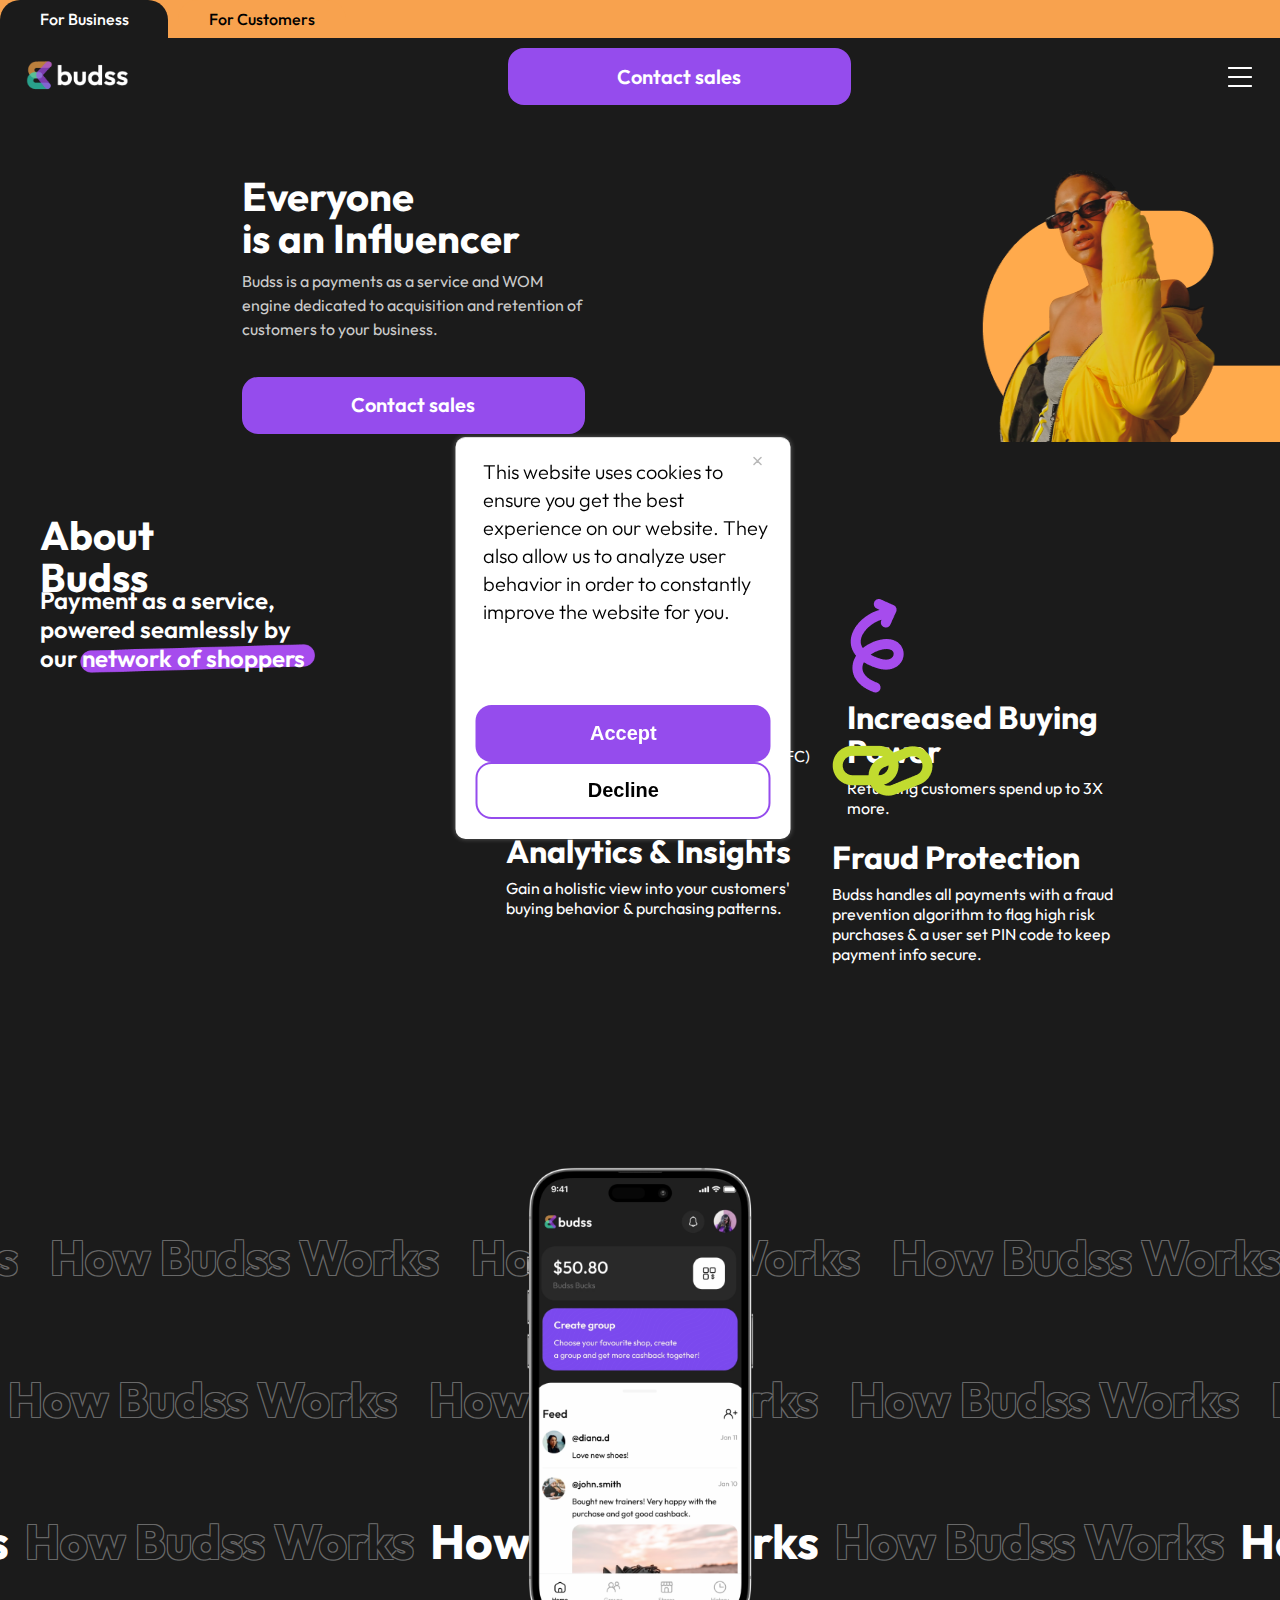
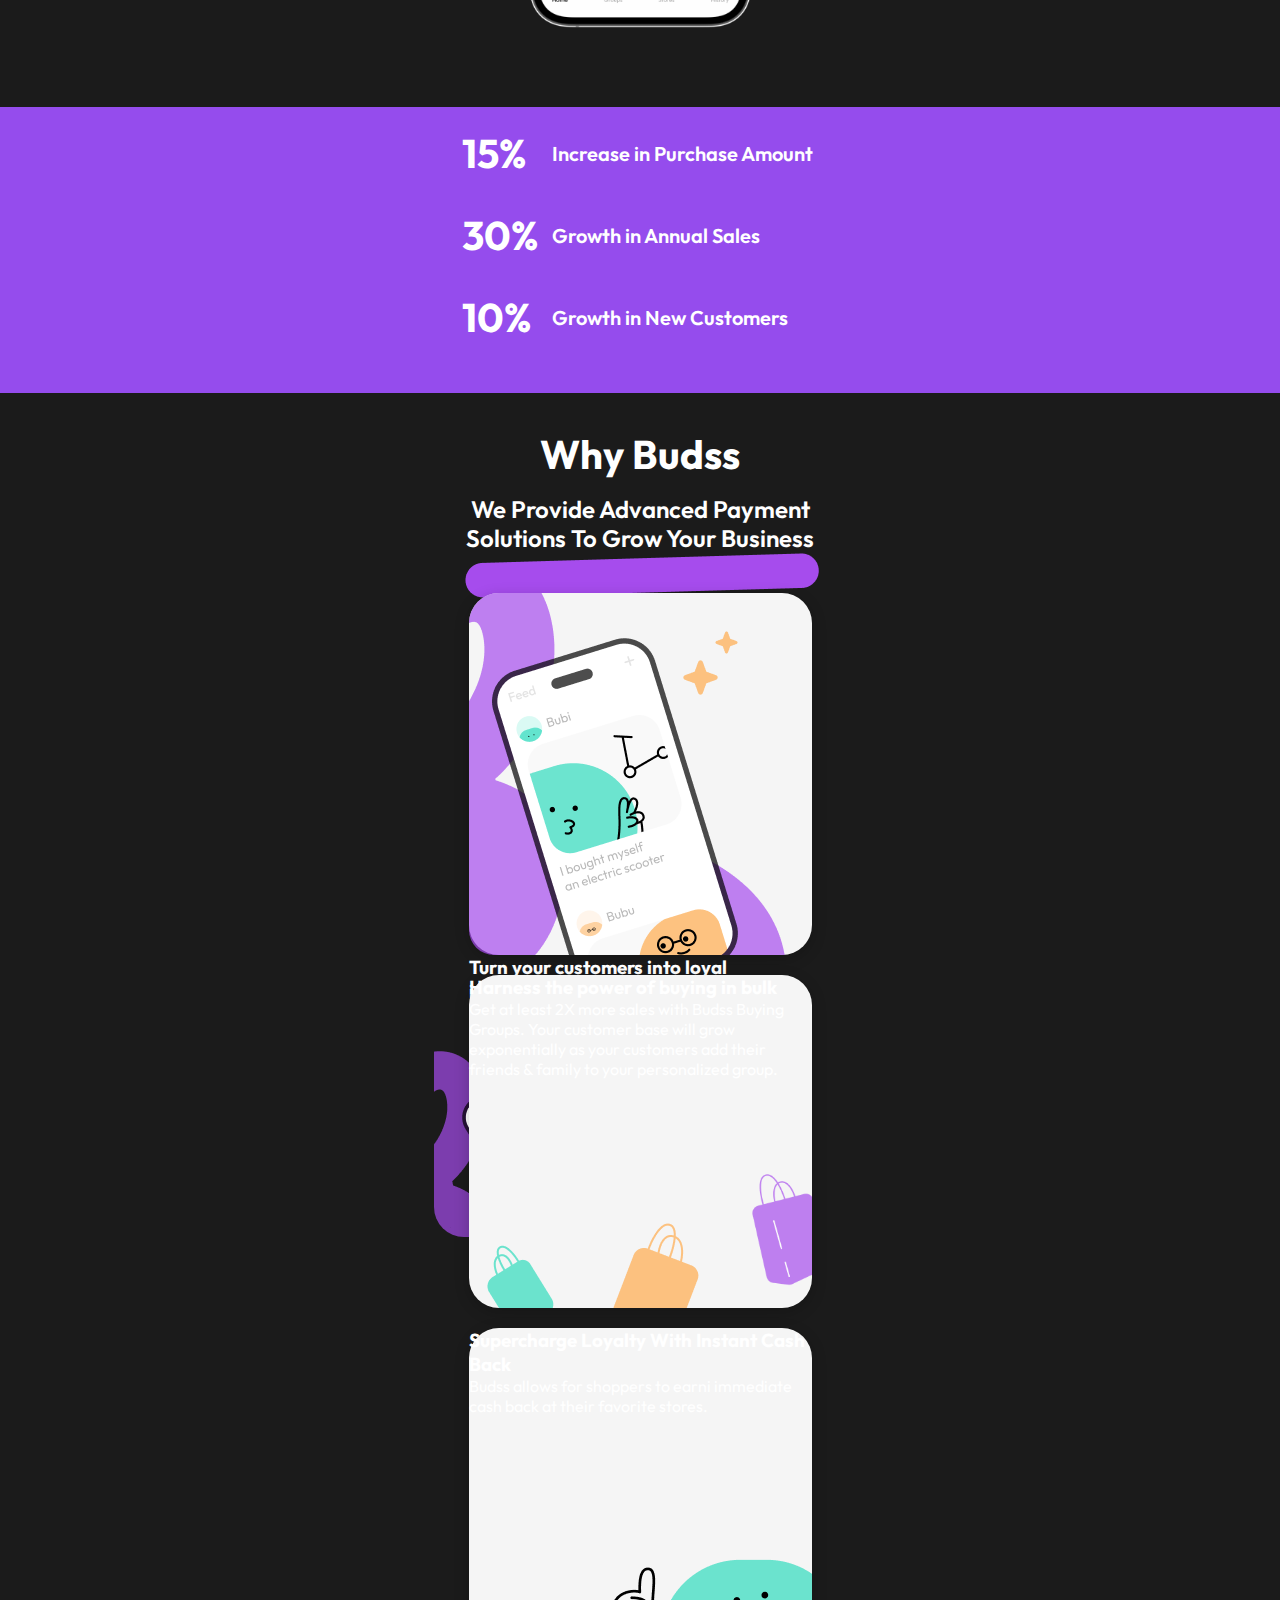
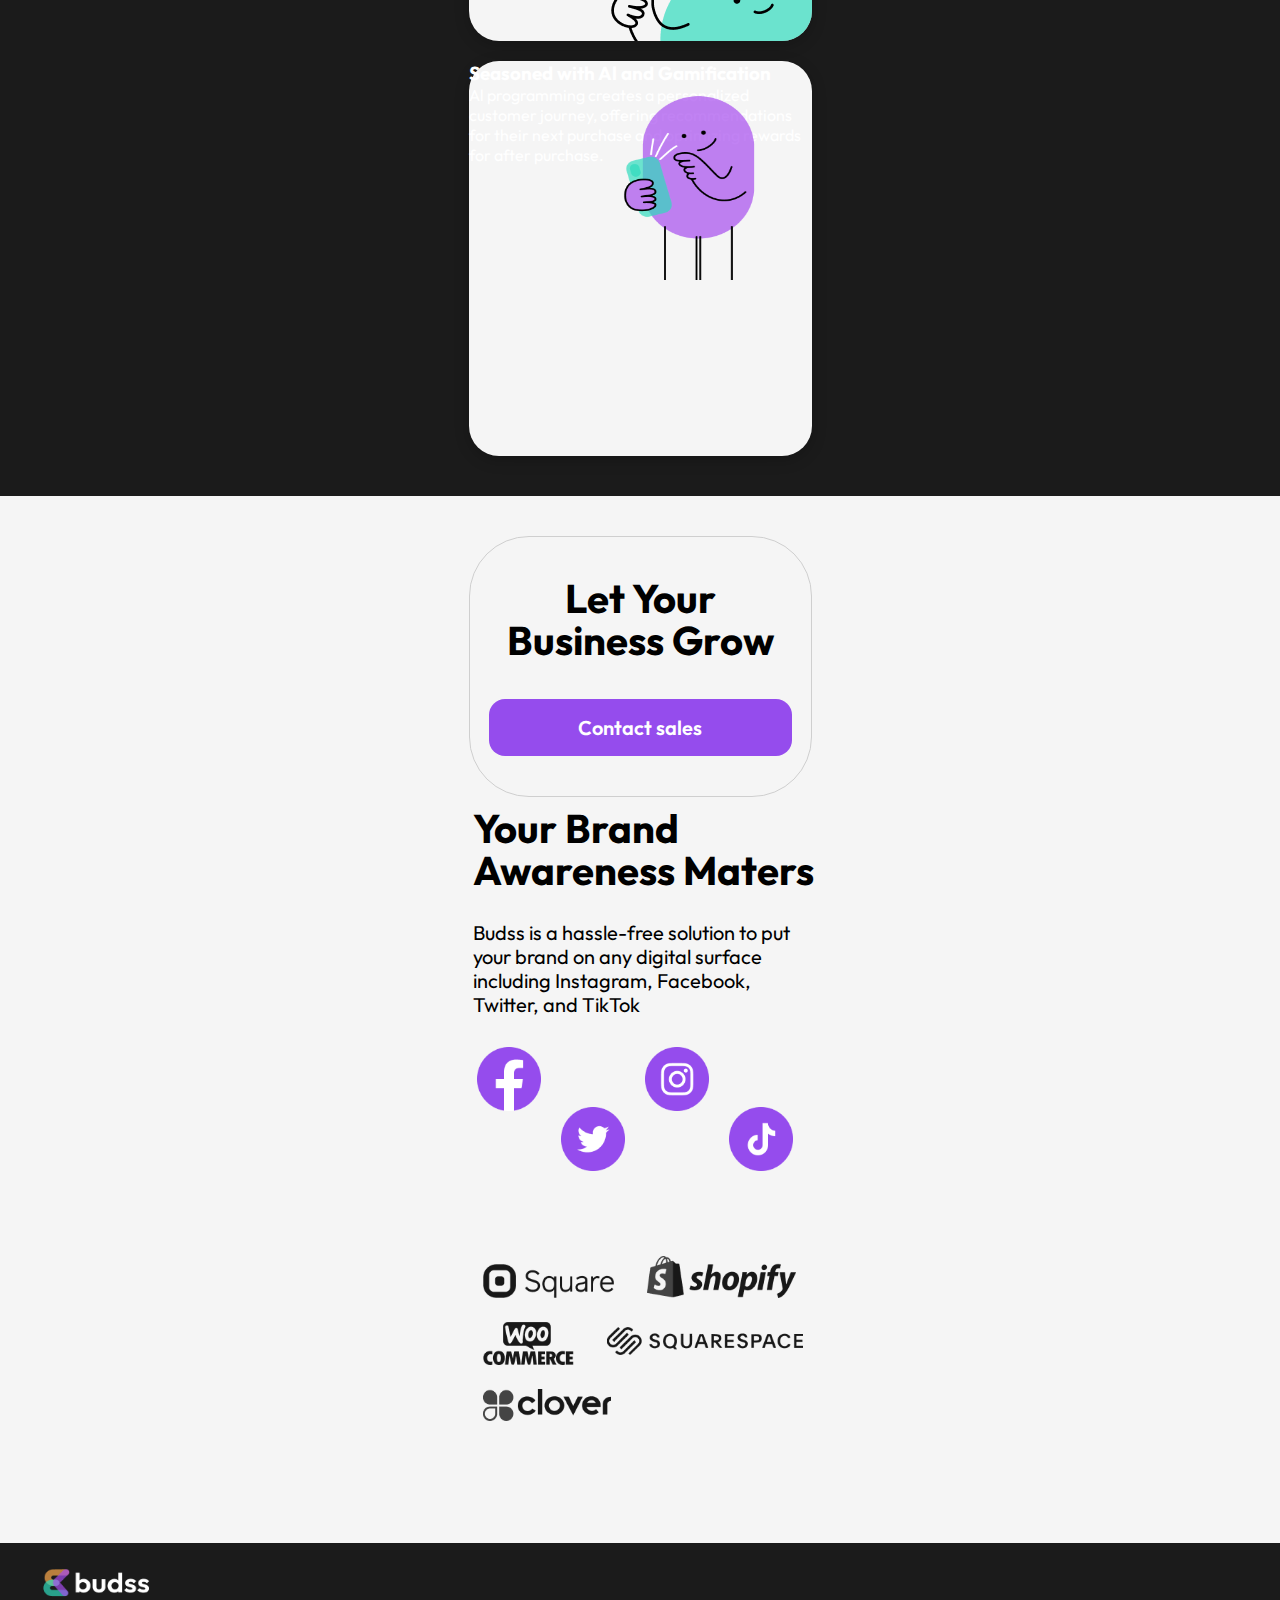
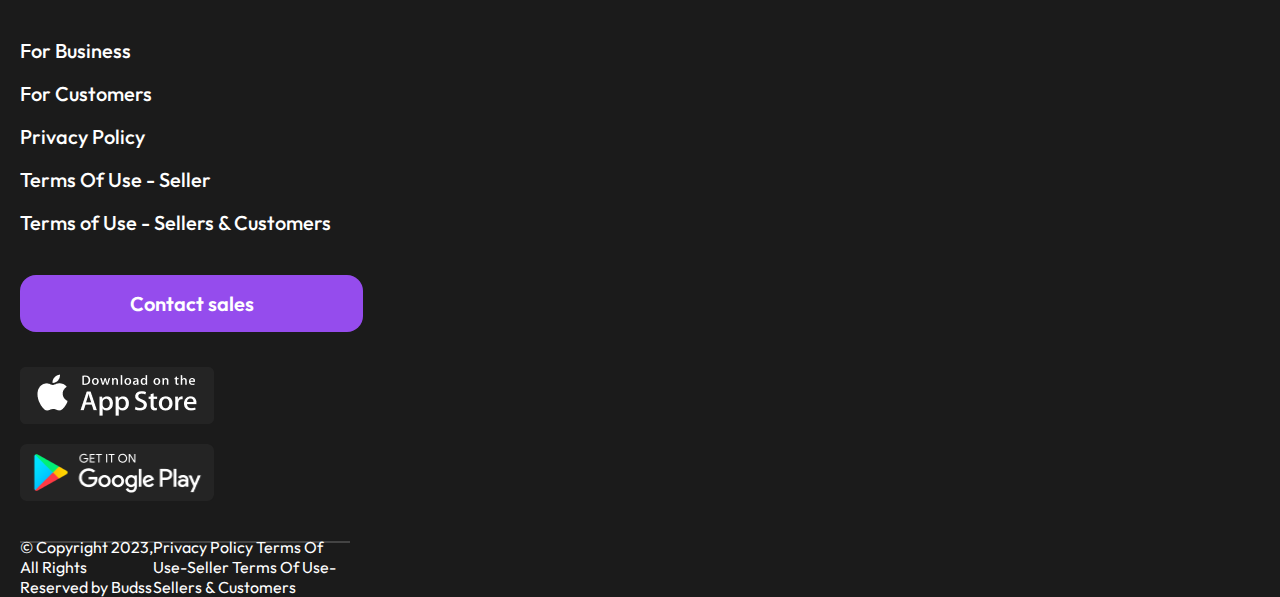
<file: index.html>
<!DOCTYPE html>
<html lang="en">
<head>
    <meta charset="UTF-8">
    <meta name="viewport" content="width=device-width, initial-scale=1.0">
    <meta name="description"
          content="Budss offers advanced payment solutions and WOM engine for customer acquisition and retention. Boost your business today!">
    <title>Business</title>
    <!-- Основной шрифт для сайта -->
    <link rel="stylesheet"
          href="https://fonts.googleapis.com/css2?family=Outfit:wght@100;200;300;400;500;600;700;800;900&display=swap">
    <!-- Базовые стили -->
    <link rel="stylesheet" href="business/css/base.css">
    <link rel="stylesheet" href="business/css/header.css">
    <link rel="stylesheet" href="business/css/section.css">
    <link rel="stylesheet" href="business/css/about.css">
    <link rel="stylesheet" href="business/css/budss.css">
    <link rel="stylesheet" href="business/css/procent.css">
    <link rel="stylesheet" href="business/css/why.css">
    <link rel="stylesheet" href="business/css/let.css">
    <link rel="stylesheet" href="business/css/footer.css">
    <link rel="stylesheet" href="business/css/cookies.css">
    <link rel="stylesheet" href="business/css/modal.css">
    <link rel="stylesheet" href="business/css/thank-you-modal.css">
    <link rel="stylesheet" href="business/css/ui-kit.css">
</head>
<body>
<div class="page">
    <!-- Хедер -->
    <header class="page__header">
        <div class="header__top">
            <nav class="header__nav">
                <ul class="header__nav-list">
                    <!-- Пункты главного меню -->
                    <li class="header__nav-item header__nav-item--selected"><a href="#" class="header__nav-link ">For
                        Business</a></li>
                    <li class="header__nav-item"><a href="#" class="header__nav-link">For Customers</a></li>
                </ul>
            </nav>
        </div>

        <div class="header__bottom">
            <!-- Логотип компании -->
            <div class="page-header__logo">
                <a href="#">
                    <img src="business/assets/images/logo.png" height="53" width="157"
                         alt="Logo of Budss, a business payment service">
                </a>
            </div>
            <!-- Кнопка "Связаться с нами" -->
            <div class="header__button">
                <button class="app__button header__button--contact" id="facultative-button">Contact sales</button>
            </div>
            <!-- Кнопка меню для мобильных -->
            <button class="page-header__menu-toggle" id="burger-menu" aria-label="Toggle menu">
                <img src="business/assets/images/Burger.png" height="40" width="40" alt="">
            </button>
        </div>
        <!-- Мобильное меню -->
        <div class="header__mobile-menu" id="header__mobile-menu">
            <div class="header__mobile-menu-close">
                <!-- Кнопка закрытия -->
                <span class="modal__close-btn">
                <svg width="40" height="40" viewBox="0 0 40 40" fill="none"
                     xmlns="http://www.w3.org/2000/svg">
            <rect x="12.2218" y="10.8076" width="24" height="2" rx="1" transform="rotate(45 12.2218 10.8076)"
                  fill="white"/>
            <rect width="24" height="2" rx="1" transform="matrix(-0.707107 0.707107 0.707107 0.707107 27.7782 10.8076)"
                  fill="white"/>
            </svg>
            </span>
            </div>
            <!-- Кнопка в мобильном меню -->
            <button class="app__button header__mobile-menu-button">Contact sales</button>
            <!-- Навигация мобильного меню -->
            <nav>
                <ul>
                    <li><a href="#">For Business</a></li>
                    <li><a href="#">For Customers</a></li>
                    <li><a href="#">Privacy Policy</a></li>
                    <li><a href="#">Terms Of Use - Seller</a></li>
                    <li><a href="#">Terms of Use - Sellers & Customers</a></li>
                </ul>
            </nav>
        </div>
    </header>

    <main class="page__main main">
        <!-- Основной баннер: привлечение внимания пользователей -->
        <section class="main__section section section__background--theme-black">
            <div class="section__container">
                <div class="section__content">
                    <h1 class="section__title">Everyone <br> is an Influencer</h1>
                    <p class="section__description">Budss is a payments as a service and WOM engine dedicated
                        to acquisition and retention of customers to your business.</p>
                    <button class="app__button section__button">Contact sales</button>
                </div>
                <div class="section__image-wrapper">
                    <img class="section__image-mobile" src="business/assets/images/women_mobile.png" height="272"
                         width="325" alt="Influencer Image"></div>
                <img class="section__image-desktop" src="business/assets/images/women.png" alt="Influencer Image">
            </div>
        </section>

        <!-- Блок "О Budss" -->
        <section class="about">
            <div class="about__container">
                <h2 class="about__title">About Budss</h2>
                <div class="about__columns">
                    <!-- Колонка с изображением -->
                    <div class="about__column about__column--with-image">
                        <h3 class="about__column-title about__column-title--with-image">
                            Payment as a service, powered seamlessly by our network of shoppers
                        </h3>
                        <img class="about__column-title-image" src="business/assets/images/Rectangle.png"
                             height="45" width="354" alt="">

                        <div class="about__image-wrapper">
                            <img class="about__column-left" src="business/assets/images/b.png" alt="B figure">
                        </div>
                    </div>
                    <!-- Контентная колонка -->
                    <div class="about__column about__column-content">
                        <div class="about__column about__column-1">
                            <div class="about__feature about__feature--block1">
                                <img class="about__feature-image" src="business/assets/images/Frame%201321314887.png"
                                     height="100" width="100" alt="Rounded four-pointed star">
                                <h3 class="about__feature-title">Contactless</h3>
                                <p class="about__feature-text">Budss uses near field communication (NFC) for making
                                    contactless payments.</p>
                            </div>
                            <div class="about__feature about__feature--block2">
                                <img class="about__feature-image" src="business/assets/images/Frame%201321314888.png"
                                     height="100" width="100" alt="Looped arrow">
                                <h3 class="about__feature-title">Increased Buying Power</h3>
                                <p class="about__feature-text">Returning customers spend up to 3X more.</p>
                            </div>

                        </div>
                        <div class="about__column about__column-2">

                            <div class="about__feature about__feature--block3">
                                <img class="about__feature-image" src="business/assets/images/Frame%201321314889.png"
                                     height="100" width="100" alt="broken line">
                                <h3 class="about__feature-title">Analytics & Insights</h3>
                                <p class="about__feature-text">Gain a holistic view into your customers' buying behavior
                                    &
                                    purchasing patterns.</p>
                            </div>

                            <div class="about__feature about__feature--block4">
                                <img class="about__feature-image" src="business/assets/images/Group_30.png" height="51"
                                     width="101" alt="Two-link chain">
                                <h3 class="about__feature-title">Fraud Protection</h3>
                                <p class="about__feature-text">Budss handles all payments with a fraud prevention
                                    algorithm
                                    to flag high risk purchases & a user set PIN code to keep payment info secure.</p>
                            </div>
                        </div>
                    </div>
                </div>
            </div>
        </section>

        <!-- Блок "Как работает Budss" -->
        <section class="main__budss budss">
            <h2 class="visually-hidden">How Budss Works</h2>
            <!-- Фон: анимация движущихся текстовых элементов -->
            <div class="budss__background">
                <div class="budss__moving-text budss__moving-text--top">
                    <span class="budss__text-item budss__text-item--blue">How Budss Works</span>
                    <span class="budss__text-item">How Budss Works</span>
                    <span class="budss__text-item budss__text-item--blue">How Budss Works</span>
                    <span class="budss__text-item">How Budss Works</span>
                    <span class="budss__text-item budss__text-item--blue">How Budss Works</span>
                    <span class="budss__text-item">How Budss Works</span>
                    <span class="budss__text-item budss__text-item--blue">How Budss Works</span>
                    <span class="budss__text-item">How Budss Works</span>
                </div>
                <div class="budss__moving-text budss__moving-text--center">
                    <span class="budss__text-item budss__animated-text-item--violet">How Budss Works</span>
                    <span class="budss__text-item">How Budss Works</span>
                    <span class="budss__text-item budss__animated-text-item--violet">How Budss Works</span>
                    <span class="budss__text-item">How Budss Works</span>
                    <span class="budss__text-item budss__animated-text-item--violet">How Budss Works</span>
                    <span class="budss__text-item">How Budss Works</span>
                    <span class="budss__text-item budss__text-item--blue">How Budss Works</span>
                    <span class="budss__text-item">How Budss Works</span>
                </div>
                <div class="budss__moving-text budss__moving-text--bottom">
                    <span class="budss__animated-text-item--orange">How Budss Works</span>
                    <span class="budss__text-item">How Budss Works</span>
                    <span class="budss__animated-text-item--orange">How Budss Works</span>
                    <span class="budss__text-item">How Budss Works</span>
                    <span class="budss__animated-text-item--orange">How Budss Works</span>
                    <span class="budss__text-item">How Budss Works</span>
                    <span class="budss__animated-text-item--orange">How Budss Works</span>
                    <span class="budss__text-item">How Budss Works</span>
                </div>
            </div>
            <div class="budss__content">
                <div class="budss__phone">
                    <img src="business/assets/images/smartphone.png" alt="Phone Mockup" class="budss__phone-image">
                </div>
            </div>
        </section>
        <!-- Статистика Budss -->
        <section class="main__procent">
            <h2 class="visually-hidden">Budss Statistics</h2>
            <div class="procent__content">
                <!-- Первый блок статистики с увеличением покупок -->
                <div class="procent__item procent__item--first">
                    <div class="procent__value">15%</div>
                    <div class="procent__description">Increase in Purchase Amount</div>
                </div>
                <!-- Второй блок статистики с увеличением покупок -->
                <div class="procent__item procent__item--second">
                    <div class="procent__value">30%</div>
                    <div class="procent__description">Growth in Annual Sales</div>
                </div>
                <!-- Третий блок статистики с увеличением покупок -->
                <div class="procent__item procent__item--third">
                    <div class="procent__value">10%</div>
                    <div class="procent__description">Growth in New Customers</div>
                </div>
            </div>
        </section>

        <!-- Блок "Почему Budss" -->
        <section class="main__why why">
            <div class="why__content">
                <div class="why__header">
                    <h2 class="why__title">Why Budss</h2>
                    <p class="why__subtitle">We Provide Advanced Payment Solutions
                        To Grow Your Business</p>
                    <img class="why__rectangle-violet" src="business/assets/images/Rectangle.png" height="45"
                         width="354"
                         alt="">
                </div>
                <!-- Карточки преимуществ Budss -->
                <div class="why__cards">
                    <!-- Карточка 1 -->
                    <article class="why__card why__card--1">
                        <img src="business/assets/images/card1.png" class="why__card-image why__card-image--desktop"
                             style="border-radius: 30px 0 0 25px" height="362" width="318" alt="Touchscreen smartphone">

                        <div class="why-card__text">
                            <h3>Turn your
                                customers into
                                loyal influencers
                            </h3>
                            <p>Budss helps businesses harness the
                                exponential power of loyal customers
                                for acquisition and retention.
                            </p>
                            <img class="mobile-image" src="business/assets/images/card1_mobile.png" height="193"
                                 width="343" alt="Touchscreen smartphone">
                        </div>
                    </article>
                    <!-- Карточка 2 -->
                    <article class="why__card why__card--2">
                        <div class="why-card__text">
                            <h3>Harness the power
                                of buying in bulk
                            </h3>
                            <p>Get at least 2X more sales with Budss Buying
                                Groups. Your customer base will grow
                                exponentially as your customers add their
                                friends & family to your personalized group.
                            </p>
                        </div>
                        <img class="why__card-img-1" src="business/assets/images/card2_1.png" height="64" width="72"
                             alt="Green tote bag">
                        <img class="why__card-img-2" src="business/assets/images/card2_2.png" height="86" width="93"
                             alt="Orange tote bag">
                        <img class="why__card-img-3" src="business/assets/images/card2_3.png" height="167" width="88"
                             alt="Violet tote bag">
                    </article>
                    <!-- Карточка 3 -->
                    <article class="why__card why__card--3">
                        <div class="why-card__text">
                            <h3>Supercharge
                                Loyalty With Instant
                                Cash Back
                            </h3>
                            <p>Budss allows for shoppers to earni
                                immediate cash back at their
                                favorite stores.
                            </p>
                        </div>
                        <img src="business/assets/images/card3.png" style="border-radius: 0 0 30px 0" height="83"
                             width="202" alt="Blob Thumbs Up">
                    </article>
                    <!-- Карточка 4 -->
                    <article class="why__card why__card--4">
                        <div class="why-card__text">
                            <h3>Seasoned with Al
                                and Gamification
                            </h3>
                            <p>Al programming creates a personalized
                                customer journey, offering recommendations
                                for their next purchase and optimizing
                                rewards for after purchase.
                            </p>
                        </div>
                        <img src="business/assets/images/card4.png" height="301" width="210" alt="Blob Thumbs Up">
                    </article>
                </div>
            </div>
        </section>

        <!-- Блок "Дайте вашему бизнесу расти" -->
        <section class="main__let let">
            <h2 class="visually-hidden">Let Your Business Grow</h2>
            <div class="let__content">
                <div class="let__header">
                    <h2 class="let__title">Let Your Business Grow</h2>
                    <button class="app__button let__button">Contact sales</button>
                </div>

                <div class="let__main">
                    <div class="let__text">
                        <h3 class="let__text-title">Your Brand Awareness Maters</h3>
                        <p class="let__text-description">
                            Budss is a hassle-free solution to put your brand on any digital
                            surface including Instagram, Facebook, Twitter, and TikTok
                        </p>
                    </div>

                    <div class="let__icons">
                        <img src="business/assets/images/Facebook-Original.png" class="let__icon--facebook"
                             height="90" width="90" alt="Facebook">
                        <img src="business/assets/images/Twitter.png" class="let__icon--twitter" height="90" width="90"
                             alt="Twitter">
                        <img src="business/assets/images/Inst.png" class="let__icon--instagram" height="90" width="90"
                             alt="Instagram">
                        <img src="business/assets/images/Tik-tok.png" class="let__icon--tiktok" height="90" width="90"
                             alt="TikTok">
                    </div>
                </div>
                <div class="let__logos">
                    <img src="business/assets/images/logo3.png" class="let__logo let__logo-3" height="48" width="182"
                         alt="Logo 3">
                    <img src="business/assets/images/logo2.png" class="let__logo let__logo-2" height="60" width="209"
                         alt="Logo 2">
                    <img src="business/assets/images/logo1.png" class="let__logo let__logo-1" height="60" width="126"
                         alt="Logo 1">
                    <img src="business/assets/images/logo4.png" class="let__logo let__logo-4" height="40" width="277"
                         alt="Logo 4">
                    <img src="business/assets/images/logo5.png" class="let__logo let__logo-5" height="45" width="184"
                         alt="Logo 5">
                </div>
            </div>
        </section>

    </main>
    <!-- Модальное окно для отправки заявки -->
    <div id="contactModal" class="modal">

        <div class="modal__content">
            <span class="modal__close">
                <img src="business/assets/svg/close-icon.svg" alt="Close Icon" width="26" height="26">
            </span>
            <form class="modal__form" action="#">
                <div class="modal__field">
                    <label for="name">Name <span class="required">*</span></label>
                    <input type="text" id="name" name="name" placeholder="Enter name" required>
                </div>
                <div class="modal__field">
                    <label for="email">Email <span class="required">*</span></label>
                    <input type="email" id="email" name="email" placeholder="Enter email" required>
                </div>
                <div class="modal__field">
                    <label for="phone">Phone number <span class="required">*</span></label>
                    <div class="input-with-flag">
                        <img src="business/assets/images/ru.png" class="flag-icon" alt="Flag">
                        <input type="tel" id="phone" name="phone" placeholder="+7 (___) ___-__-__" required>
                    </div>
                </div>


                <div class="modal__field">
                    <label for="company">Company</label>
                    <input type="text" id="company" name="company" placeholder="Enter company">
                </div>
                <div class="modal__field">
                    <label for="website">Website/Store URL</label>
                    <input type="url" id="website" name="website" placeholder="Enter Website/Store URL">
                </div>
                <div class="modal__policy">
                    <p>By submitting this form you are agreeing to Budss’s <a href="#">Privacy Policy</a> and <a
                            href="#">Terms of Use</a>.</p>
                </div>
                <button type="submit" class="modal__submit">Contact sales</button>
            </form>
        </div>
    </div>
    <div id="cookieConsent" class="cookie-consent">
        <p>This website uses cookies to ensure you get the best experience on our website. They also allow us to analyze
            user behavior in order to constantly improve the website for you.</p>
        <div class="cookie__buttons">
            <button id="acceptCookies" class="cookie-button cookie-button--accept">Accept</button>
            <button id="declineCookies" class="cookie-button cookie-button--decline">Decline</button>
        </div>
        <div class="cookie-consent__close"><img src="business/assets/svg/close-icon.svg" alt="Close Icon" width="26"
                                                height="26"></div>
    </div>

    <!-- Окно благодарности (по умолчанию скрыто) -->
    <div class="modal thank-you-modal">
        <span class="thank-you__close"><img src="business/assets/svg/close-icon.svg" alt="Close Icon" width="26"
                                            height="26"></span>
        <div class="thank-you-modal__content">
            <img class="thank-you-modal__content_img" src="business/assets/images/thank_you.png" alt="Success Image">
            <h2>Thank you!</h2>
            <p>Thank you, we have received your application and will contact you soon!</p>
            <button class="modal__thank-you-button">Super!</button>
        </div>
    </div>

    <!-- Футер -->
    <footer class="page__footer">
        <div class="footer__content">
            <div class="footer__top">
                <div class="footer__section footer__section--left">
                    <div class="footer__logo-container">
                        <img class="footer__logo" src="business/assets/images/logo.png"
                             alt="Logo of Budss, a business payment service">
                    </div>
                    <nav class="footer__links">
                        <a href="#" class="footer__link">For Business</a>
                        <a href="#" class="footer__link">For Customers</a>
                        <a href="#" class="footer__link footer__link_variant">Privacy Policy</a>
                        <a href="#" class="footer__link footer__link_variant">Terms Of Use - Seller</a>
                        <a href="#" class="footer__link footer__link_variant">Terms of Use - Sellers & Customers</a>
                    </nav>

                </div>
                <div class="footer__section footer__section--right">
                    <button class="app__button footer__button">Contact sales</button>
                    <div class="footer__markets">
                        <img src="business/assets/images/appstore.png" alt="App Store">
                        <img src="business/assets/images/googleplay.png" alt="Google Play">
                    </div>
                </div>
            </div>
            <div class="footer__bottom">
                <div class="footer__legal">
                    <a class="page-footer__legal-text">© Copyright 2023, All Rights Reserved by Budss</a>
                    <div class="page-footer__legal-text">
                        <a class="page-footer__legal-link page-footer__legal-link--hidden-mobile">Privacy Policy</a>
                        <a class="page-footer__legal-link page-footer__legal-link--hidden-mobile">Terms Of Use-Seller</a>
                        <a class="page-footer__legal-link page-footer__legal-link--hidden-mobile">Terms Of Use-Sellers & Customers</a>
                    </div>
                </div>
            </div>
        </div>
    </footer>

</div>
<!-- Подключение основного JavaScript -->
<script type="module" src="business/js/main.js"></script>
</body>
</html>
</file>
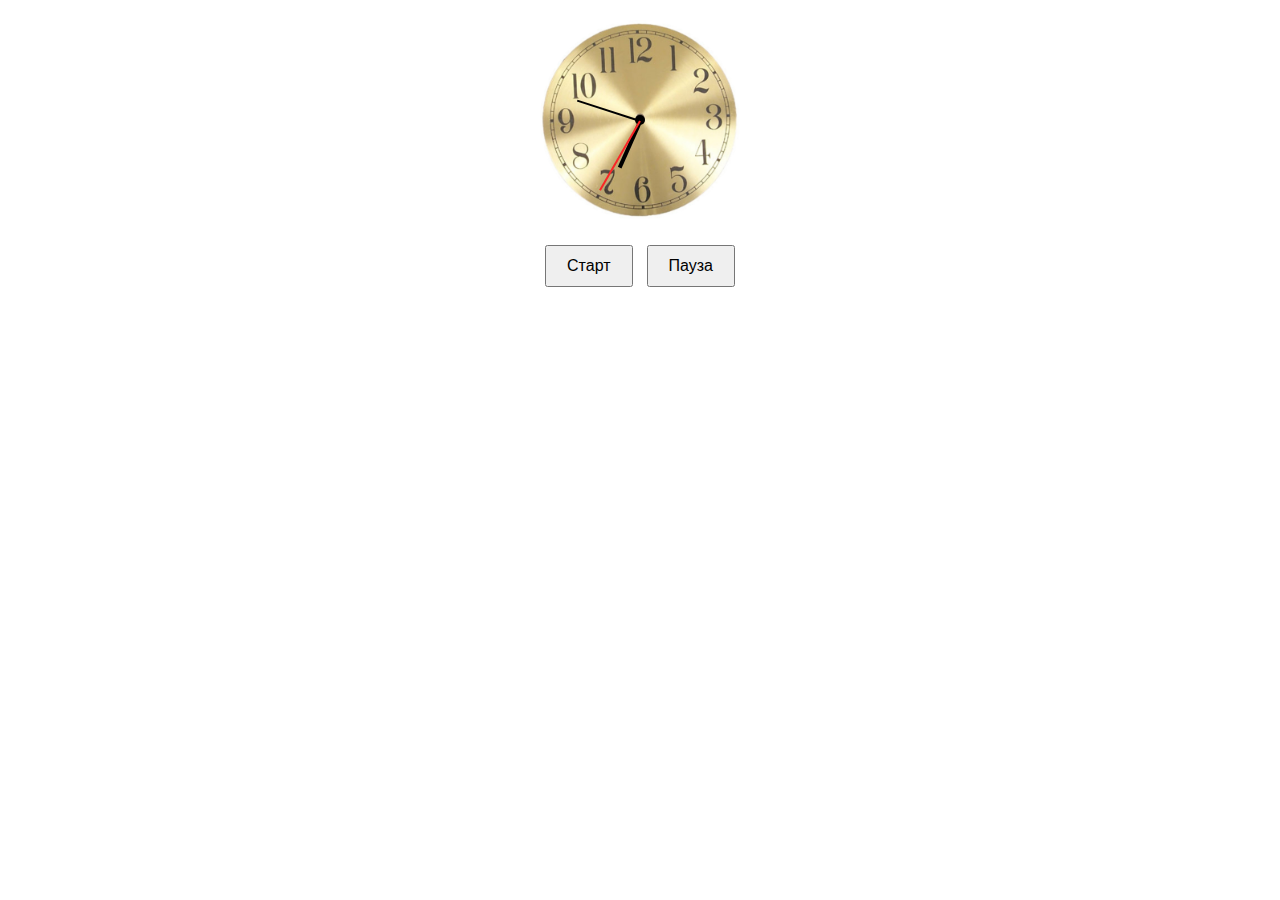
<file: clock.html>
<!DOCTYPE html>
<html lang="en">
<head>
    <meta charset="UTF-8">
    <meta name="viewport" content="width=device-width, initial-scale=1.0">
    <title>Analog Clock</title>
    <style>
        /* Базовый стиль часов */
        .clock {
            position: relative;
            width: 200px;
            height: 200px;

            border-radius: 50%;
            margin: 20px auto;
            background-image: url('assets/img.png');
            background-size: 100% 100%;
            background-position: center;
            background-repeat: no-repeat;
        }


        /* Центрирование стрелок */
        .hand {
            position: absolute;
            width: 50%;
            height: 2px;
            background: #000;
            top: 50%;
            left: 50%;
            transform-origin: 0; /* Начало стрелки в центре */
        }


        .hand.hour {
            width: 25%;
            height: 4px; /* Часовая толстая стрелка */
        }

        .hand.minute {
            width: 33%;
        }

        .hand.second {
            background: rgb(249, 38, 39); /* Красная секундная стрелка */
            width: 40%;
        }

        /* Центральная точка часов */
        .clock::before {
            content: '';
            position: absolute;
            width: 10px;
            height: 10px;
            background: #000;
            border-radius: 50%;
            top: 50%;
            left: 50%;
            transform: translate(-50%, -50%);
        }

        .buttons {
            text-align: center;
            margin-top: 20px;
        }

        button {
            padding: 10px 20px;
            margin: 5px;
            font-size: 16px;
        }


    </style>
</head>
<body>
<div class="clock">
    <div class="hand hour" id="hour-hand"></div>
    <div class="hand minute" id="minute-hand"></div>
    <div class="hand second" id="second-hand"></div>
</div>

<div class="buttons">
    <button id="start">Старт</button>
    <button id="pause">Пауза</button>
</div>

<script src="clock.js"></script>
</body>
</html>
</file>
<file: business/css/base.css>
:root {
    --primary-bg: #1B1B1B;
    --primary-color: #FFFFFF;
    --accent-color: #F8A24E;
    --menu-bg: #333;
}

* {
    margin: 0;
    padding: 0;
    box-sizing: border-box;
}

body {
    font-family: 'Outfit', Arial, sans-serif;
    background-color: var(--primary-bg);
    color: var(--primary-color);
}

.page {
    max-width: 1440px;
    width: 100%;
    margin: 0 auto;
    padding: 0;
    background-color: var(--primary-bg);
    max-height: 100vh;
}

.app__button {
    width: 343px;
    height: 57px;
    background-color: #954CED;
    color: #FFFFFF;
    border: none;
    padding: 16px 30px;
    border-radius: 16px;
    cursor: pointer;
    font-size: 20px;
    font-weight: 600;
    line-height: 25px;
    text-align: left;
    text-wrap: nowrap;
    display: flex;
    justify-content: center;
    font-family: 'Outfit', Arial, sans-serif;
    transition: background-color 0.3s ease;
}

.app__button:hover {
    background-color: #7229b4;
}


.visually-hidden {
    position: absolute;
    width: 1px;
    height: 1px;
    margin: -1px;
    padding: 0;
    overflow: hidden;
    clip: rect(0, 0, 0, 0);
    white-space: nowrap;
    border: 0;
}

@media (max-width: 375px) {
    html, body {
        margin: 0;
        padding: 0;
        overflow-x: hidden;
        width: 100%;
        font-family: 'Outfit', Arial, sans-serif;
        background-color: var(--primary-bg);
    }

    .page {
        max-width: 100%;
        margin: 0 auto;
        padding: 0;
        background-color: var(--primary-bg);
        height: 100vh;
        overflow-x: hidden;
    }


}

@media (min-width: 1440px) {
    body {
        line-height: 1.6;
        color: #333;
        background-color: black;
    }

    .app__button {
        width: 182px;
        height: 57px;
    }

    .page {
        height: 5208px;
    }

    .page__main {

        background: #1B1B1B;
    }

}

/* Стили для полосы прокрутки (работает в браузерах на WebKit) */
body::-webkit-scrollbar {
    width: 0; /* Ширина вертикальной полосы */
    height: 0; /* Высота горизонтальной полосы */
}

body::-webkit-scrollbar-track {
    background: transparent; /* Прозрачный фон трека */
}
</file>
<file: business/css/header.css>
/* Хедер */
.page__header{
    width: 100%;
}

.header__top {
    background-color: var(--accent-color);
    height: 38px;
    display: flex;
    align-items: center;
    padding: 0;
    width: 100%;
}

.header__nav {
    display: flex;
    align-items: center;
    justify-content: flex-start;
    gap: 10px;
}

.header__nav-list {
    display: flex;
    list-style: none;
    margin-top: -10px;
    gap: 10px;
}

.header__nav-item {
    padding: 0;
}

.header__nav-link {
    background-color: var(--primary-bg);
    color: #000000;
    font-weight: 500;
    width: 168px;
    line-height: 38px;
    margin-top: 9px;
    padding: 0;
    z-index: 1;
    position: relative;
    display: flex;
    align-items: center;
    justify-content: center;
    height: 38px;
    border-radius: 20px 20px 0 0;
    text-decoration: none;
    background: var(--accent-color);
}

.header__nav-item--selected .header__nav-link {
    background-color: var(--primary-bg);
    color: var(--primary-color);
    padding: 0;
    z-index: 1;
    position: relative;
    display: flex;
    align-items: center;
    justify-content: center;
    height: 38px;
    border-radius: 20px 20px 0 0;
    text-decoration: none;

}

.header__bottom {
    background-color: var(--primary-bg);
    display: flex;
    align-items: center;
    justify-content: space-between;
    padding: 10px 20px;
}

.page-header__logo img {
    height: 40px;
    width: auto;
}

.page-header__menu-toggle {
    all: unset;
    display: inline-flex;
    align-items: center;
    justify-content: center;
    cursor: pointer;
}

/* Бургер-меню */
.header__mobile-menu {
    display: none;
    position: fixed;
    top: 0;
    left: 5px;
    width: 100%;
    height: 100%;
    background-color: var(--menu-bg);
    z-index: 1000;
    flex-direction: column;
    align-items: center;
    padding: 50px 20px;
    margin-left: -5px;
    overflow-y: auto;
    overscroll-behavior: contain;
    scrollbar-width: none;
    transition: transform 0.3s ease-in-out;
}

.header__mobile-menu.active {
    display: flex;
    flex-direction: column;
    height: 100%;
    padding-top: 15px;

}

.header__mobile-menu-close {
    width: 345px;
    display: flex;
    justify-content: flex-end;
    margin-bottom: 140px;

}

.modal__close-btn {
    position: fixed;
    top: 20px;
    right: 20px;
    font-size: 30px;
    color: var(--primary-color);
    cursor: pointer;
 }

.header__button--contact {
    margin-left: auto;
    display: flex;
    align-items: center;
    justify-content: center;
    font-size: 20px;

}

.header__mobile-menu nav ul {
    list-style: none;
    padding: 0;
    margin: 177px 0;
    width: 100%;
    display: flex;
    flex-direction: column;
    gap: 5px;
}

.header__mobile-menu nav li {
    margin-bottom: 10px;
}

.header__mobile-menu nav a {
    text-decoration: none;
    color: var(--primary-color);
    font-size: 20px;
    font-weight: 500;
    line-height: 25px;
    text-align: center;
    text-underline-position: from-font;
    text-decoration-skip-ink: none;

}

.header__mobile-menu-button {
    margin-top: 45px;
}

@media (min-width: 1440px) {
    .page__header {
        max-width: 1440px;
        margin: 0 auto;
    }

    .header__top {
        padding: 0 45px;
    }

    .header__nav-list {
        margin: 0;
        padding: 0;
    }

    .header__nav-link {
        height: 38px;
        margin-top: -1px;
    }

    .header__nav-item--selected .header__nav-link {
        background-color: #1B1B1B;
        color: #FFFFFF;
        margin-bottom: -4px;
    }

    .header__bottom {
        height: 71px;
        padding: 0 60px 0 50px;
    }

    .page-header__logo img {
        height: 53px;
        width: 157px;
    }


    .header__button {
        width: 182px;
        height: 57px;
        top: 7px;
        left: 1198px;
    }
}
</file>
<file: business/css/section.css>
.section {
    width: 100%;
    padding: 0;
    display: flex;
    align-items: end;
    justify-content: space-between;
    box-sizing: border-box;
}

.header__menu-toggle {
    all: unset; /* Сбрасывает все стили */
    display: none; /* Чтобы кнопка вела себя как изображение */
    cursor: pointer;
}

.section__background--theme-black {
    background-color: #1B1B1B;
    margin-bottom: -135px;
}

.section__container {
    display: flex;
    align-items: center;
    justify-content: space-between;
    width: 100%;
    margin: 0;
}

.section__content {
    max-width: 50%;
    width: 671px;
    margin-left: 110px;
}

.section__title {
    font-size: 96px;
    color: #FFFFFF;
    margin-top: -50px;
    font-weight: 700;
    line-height: 102px;
}

.section__description {
    width: 537px;
    height: 48px;
    font-size: 20px;
    margin-bottom: 30px;
    color: #FFFFFF;
    line-height: 24px;
}

.section__image-wrapper {
    max-width: 50%;
}

.section__image {
    width: 100%;
    height: auto;
    margin-bottom: -8px;

}

.section__button {
    width: 182px;
    height: 57px;
    background-color: #954CED;
    color: #FFFFFF;
    border: none;
    padding: 16px 30px 16px 30px;
    border-radius: 16px;
    cursor: pointer;
    font-size: 20px;
    font-weight: 600;
    line-height: 25px;
    text-align: left;
    text-wrap: nowrap;
    display: flex;
    justify-content: center;
    font-family: Outfit, sans-serif;

}

.main__section {
    width: 100%;
    display: flex;
    flex-direction: column;
    justify-content: space-between;
    align-items: center;
    padding: 20px;
    box-sizing: border-box;
    margin-top: 20px;
}

.section__button {
    width: 343px;
    max-width: 343px;
    padding: 15px 20px;
    font-size: 20px;
    background-color: #954ced;
    color: #fff;
    border: none;
    border-radius: 16px;
    cursor: pointer;
}

.section__container {
    width: 100%;
    max-width: 375px;
    display: flex;
    flex-direction: column;
    margin-left: -180px;
    padding: 0 7px;

}

.section__content {
    margin-bottom: 20px;
    margin-left: 0;
}

.section__title {
    width: 343px;
    height: 74px;
    font-size: 40px;
    font-weight: 700;
    line-height: 42px;
    text-align: left;
    margin: 20px 0;
    padding: 0;

}

.section__description {
    width: 343px;
    font-size: 16px;
    color: #ccc;
    margin-bottom: 60px;

}

.section__button {
    width: 343px;

}

.section__image-wrapper {
    display: block;

}

.section__image {
    display: none;
}

.section__image-mobile {
    display: block;
    width: 300px;
    position: absolute;
    right: 0;
    margin-top: 105px;


}

.section__image-desktop {
    display: none;
}

@media (min-width: 800px) and (max-width: 1360px){
    .main__section {
        width: 80%;
        display: flex;
        justify-content: center;
        align-items: center;

    }

    .section__container {
        display: flex;
        flex-direction: row;
        justify-content: space-between;
        align-items: center;

    }
    .section__image-mobile {

        margin-top: -135px;


    }
}

@media (max-width: 375px){
    .section__image-mobile {
        display: block;
        width: 300px;
        position: relative;
        right: -100px;
        margin-top: 105px;
        margin-bottom: -450px;


    }
}
@media (min-width: 1360px) {
    .main__section {
        width: 100%;
        display: flex;
        justify-content: center;
        align-items: center;
        padding: 80px 0 0 120px;
        background-color: #1B1B1B;
        margin-top: -20px;
    }

    .section__container {
        display: flex;
        flex-direction: row;
        justify-content: space-between;
        align-items: center;
        max-width: 1440px;
        gap: 48px;
    }

    .section__content {
        width: 671px;
        height: 369px;
        margin-left: 70px;
        display: flex;
        flex-direction: column;
        gap: 20px;
    }

    .section__title {
        display: block;
        font-size: 96px;
        width: 671px;
        font-weight: 700;
        line-height: 102px;
        color: #FFFFFF;
        margin-top: -40px;
        margin-bottom: -15px;
    }

    .section__description {
        width: 534px;
        height: 48px;
        display: block;
        font-size: 20px;
        font-weight: 400;
        line-height: 24px;
        color: #FFFFFF;
        margin-top: 140px;
        margin-bottom: 20px;
    }

    .section__button {
        width: 182px;
        height: 57px;
        padding: 16px 30px;
        background-color: #954CED;
        color: #FFFFFF;
        font-size: 20px;
        font-weight: 600;
        line-height: 25px;
        border: none;
        border-radius: 16px;
        cursor: pointer;
        text-align: center;
        display: inline-flex;
        justify-content: center;
        align-items: center;
        transition: background-color 0.3s ease;
    }
    .section__button:hover {
        background-color: #7229b4;
    }

    .section__image-wrapper {
        display: flex;
        justify-content: flex-end;

    }

    .section__image-desktop {
        position: relative;
        display: block;
        max-width: 100%;
        height: auto;
        right: -95px;

    }

    .section__image-mobile {
        display: none; /* Скрываем мобильное изображение */
    }
}
</file>
<file: business/css/about.css>
/* Блок about */
.about {
    width: 375px;
    top: 475px;
    background-color: #1B1B1B;
    display: flex;
    justify-content: center;
    position: relative;

}

.about__container {
    max-width: 375px;
    width: 100%;
    padding: 0 16px;

}

.about__title {
    box-sizing: border-box;
    width: 549px;
    height: 102px;
    padding: 0;
    align-content: start;
    margin-top: 0;
    margin-bottom: 30px;
    color: #fff;
    font-weight: 700;
    font-size: 40px;
    line-height: 42px;
    text-align: left;

}

.about__columns {
    display: flex;
    flex-direction: column;
    align-items: start;
}

.about__column {
    width: 30%;
    text-align: left;
}

.about__column--with-image {
    width: 286px;
    height: 87px;
    font-size: 24px;
    font-weight: 600;
    line-height: 29px;
    text-align: left;

}

.about__column-title {
    font-size: 24px;
    color: #fff;
    font-weight: 600;
    margin-bottom: 0;
}

.about__column-title--with-image {
    font-size: 24px;
    font-weight: 600;
    line-height: 29px;
    position: absolute;
    width: 268px;
    height: 87px;
    z-index: 2;
}

.about__column-title-image {
    position: absolute;
    width: 235px;
    height: 29px;
    z-index: 1;
    left: 57px;
    top: 134px;
}

.about__column-text {
    font-size: 16px;
    line-height: 1.6;
    color: #fff;
}

.about__column-left {
    position: absolute;
    bottom: 0;
    left: 0;
}

.about__feature {
    width: 321px;
    height: 200px;
    gap: 10px;

}

.about__feature--block1,
.about__feature--block2,
.about__feature--block3,
.about__feature--block4 {
    margin-bottom: 55px;

}



.about__feature--block1 {
    width: 321px;
    height: 200px;
    margin-top: 40px;
}

.about__feature--block2 {
    width: 301px;
    height: 214px;
}

.about__feature--block3 {
    width: 306px;
    height: 200px;
    margin-top: 0;
}

.about__feature--block4 {
    margin-top: 0;
    width: 336px;
    height: 240px;
}

.about__feature--block4 img {
    margin-bottom: 40px;

}

.about__feature-image {
    margin-bottom: 0;
}

.about__feature-title {
    color: #fff;
    margin-bottom: 10px;
    font-weight: 700;
    font-size: 32px;
    line-height: 34px;
    text-align: left;
    width: 306px;

}

.about__feature-text {
    color: #fff;
    font-size: 16px;
    font-weight: 400;
    line-height: 20px;
    text-align: left;

}

.about {
    width: 100%;
    height: 708px;
    display: flex;
    margin-top: 50px;
}

.about__container {
    max-width: 1440px;
    width: 100%;
    padding: 0 20px;
}

.about__title {
    width: 229px;
    height: 42px;
    padding: 0;
    font-size: 40px;
    align-content: start;
}

.about__column-left {
    display: none;
}

@media (min-width: 800px) and (max-width: 1147px){

    .about__container {
        height: 659px;
        margin-top: -350px;
        margin-left: 40px;

    }
    .about__column-title-image {
        top: -215px;
        left: 100px;
    }

    .about__column {
        display: flex;
        width: 100%;
        flex-direction: row;
        gap: 50px;

    }

    .about__feature--block1
    {
        margin-bottom: 0;

    }
    .about__feature--block2 {
        margin-top: 40px;

    }

    .about__feature--block3
    {
        margin-top: -10px;
    }
    .about__feature--block4
    {
        padding-top: 10px;
    }


}

@media (min-width: 1148px){
    .main__about .about {
        margin: 0 auto;
        height: 659px;
    }
    .about__container {
        height: 659px;
        margin-top: -350px;
        margin-left: 40px;


    }
    .about__column-left{
        display: block;
       top: -50px;
        width: 268px;
    }

    .about__columns {
        display: flex;
        flex-direction: row;
        gap: 30px;
    }
    .about__title {
        z-index: 2;
    }
    .about__column-title--with-image {
        margin-right: 105px;

    }
    .about__column-title-image {
        top: -220px;
        left: 80px;
    }


    .about__feature--block1 {
        margin-top: 0;
    }
    .about__feature--block2 {
        margin-top: 10px;
    }

    .about__feature--block3 {
        margin-top: -70px;
    }


    .about__column-1, .about__column-2 {
        display: flex;
        flex-direction: row;
        width: 800px;
        gap: 20px;
        align-items: center;
        margin-left: 150px;
    }
    .about__column-2 {
        margin-top: -120px
    }

    .about__column_content {
        display: flex;
        flex-direction: column;
        justify-content: space-between;
        width: 100%;
        margin-top: -20px;
        margin-left: 200px;
        gap: 100px;
    }

}

@media (min-width: 1360px) {

       .about {
        width: 100%;
        height: 653px;
        background-color: #1B1B1B;
        display: flex;
        justify-content: center;
        position: relative;
        margin-top: 105px;
    }


    .about__container {
        max-width: 1440px;
        width: 1440px;
        padding: 40px;
        background-color: #1B1B1B;
        margin-left: 0;
    }

    .about__title {
        box-sizing: border-box;
        width: 549px;
        height: 102px;
        padding: 0;
        font-size: 95px;
        align-content: start;
        margin-top: 0;
        margin-left: 30px;
        margin-bottom: 50px;
        color: #fff;
        font-weight: 700;
    }

    .about__columns {
        display: flex;
        justify-content: space-between;
        align-items: start;
    }

    .about__column {
        width: 30%;
        text-align: left;


    }

    .about__column-1 {
        margin-left: 150px;
        gap: 50px;
    }

    .about__column-2 {
        margin-left: 150px;
        margin-top: 50px;
        gap: 50px;
    }

    .about__column-title {
        font-size: 24px;
        margin-left: 30px;
        margin-bottom: 20px;
        color: #fff;
        font-weight: 600;
    }

    .about__column-title--with-image {
        font-size: 36px;
        color: #fff;
        font-weight: bold;
        line-height: 1.2;
        position: absolute;
        width: 410px;
        height: 140px;
        z-index: 2;

    }

    .about__column-title-image {
        position: absolute;
        width: 355px;
        height: 45px;
        z-index: 1;
        left: 125px;
        top: -70px;

    }

    .about__column-text {
        font-size: 16px;
        line-height: 1.6;
        color: #fff;
    }

    .about__column-left {
        position: absolute;
        top: 100px;
        left: 0;
        width: 423px;
        height: 489px;
    }

    .about__feature {
        margin-bottom: 20px;
    }

    .about__feature-title {

        font-size: 48px;
        font-weight: 700;
        line-height: 51px;
        text-align: left;
        text-underline-position: from-font;
        text-decoration-skip-ink: none;

    }

    .about__feature-text {

        font-size: 24px;
        font-weight: 400;
        line-height: 29px;
        text-align: left;
        text-underline-position: from-font;
        text-decoration-skip-ink: none;
    }

    .about__feature--block1 {
        width: 321px;
        height: 268px;

    }
    .about__feature--block2 {
        width: 301px;
        height: 290px;

    }
    .about__feature--block3 {
        width: 306px;
        height: 319px;

    }
    .about__feature--block4 {
        width: 336px;
        height: 377px;

    }

    .about__column-1 {
        width: 800px;
        margin-left: 60px;
        gap: 70px;
    }

    .about__column-2 {
        margin-top: -20px;
        width: 800px;
        margin-left: 60px;
        gap: 90px;
    }
}
</file>
<file: business/css/budss.css>
/* Блок budss */

.budss {
    margin-top: 1050px;
    background-color: #1B1B1B;
    position: relative;
    width: 100%;
    display: flex;
    align-items: center;
    justify-content: center;
    overflow: hidden;

}

.budss__background {
    position: absolute;
    left: 0;
    width: 100%;
    height: 100%;
    display: flex;
    flex-direction: column;
    justify-content: center;
    overflow: hidden;
    padding: 50px 0;
    gap: 11px;
}

.budss__moving-text {
    width: 200%;
    display: flex;
    align-items: center;
    white-space: nowrap;
    font-size: 48px;
    font-weight: bold;
    line-height: 51px;
}

.budss__text-item {
    padding: 0 1rem;
    color: rgb(27, 27, 27);
    text-shadow: 1px 1px 0 dimgrey,
    -1px 1px 0 dimgrey,
    1px -1px 0 dimgrey,
    -1px -1px 0 dimgrey;
}

/* Цвет текста для разных классов */
.budss__text-item.blue {

    color: #30D5C8;
}

.budss__text-item.violet {
    color: #954CED;
}

.budss__text-item.orange {
    color: #F8A24E;
}

/* Смещение для строк */


.budss__moving-text--top {
    justify-content: flex-end;
    animation: budss__move-text-right 40s linear infinite;
    margin-bottom: 80px;
}

.budss__moving-text--center {
    justify-content: flex-start;
    animation: budss__move-text-left 40s linear infinite;
    margin-left: -850px;
}

.budss__moving-text--bottom {
    justify-content: flex-end;
    animation: budss__move-text-right 40s linear infinite;
    margin-top: 80px;
    margin-left: 300px;
}

@keyframes budss__move-text-left {
    0% {
        transform: translateX(0%);
    }
    100% {
        transform: translateX(-50%);
    }
}

@keyframes budss__move-text-right {
    0% {
        transform: translateX(-50%);
    }
    100% {
        transform: translateX(50%);
    }
}

.budss__content {
    position: relative;
    z-index: 10;
}

.budss__phone {
    position: relative;
    z-index: 20;
}

.budss__phone-image {
    width: 100%;
    max-width: 228px;
    height: auto;
}

@media (min-width: 800px) and (max-width: 1147px){
    .budss {
        margin-top: 250px;
    }

    .about__column-left {
        bottom: 250px;
    }
}
@media (min-width: 1148px) and (max-width: 1361px){
    .budss {
        margin-top: 150px;
    }
    .about__column-left {
        display: none;
    }
}
@media (min-width: 1362px) and (max-width: 1439px){
    .budss {
        margin-top: 450px;
    }
    .about__column-left {
        display: none;
    }
}

@media (min-width: 1148px) {
    .budss {

        margin-top: 70px;
    }
}

@media (min-width: 1440px) {

    .main__budss.budss {

        height: 645px;
    }

    .budss {
        background-color: #1B1B1B;
        position: relative;
        width: 100%;
        height: 900px;
        display: flex;
        align-items: center;
        justify-content: center;
        overflow: hidden;
        margin-top: 500px;
    }

    .budss__background {
        position: absolute;
        top: 0;
        left: 0;
        width: 100%;
        height: 636px;
        display: flex;
        flex-direction: column;
        justify-content: center;
        overflow: hidden;
        padding: 10px 0;
        margin-top: 60px;

    }

    .budss__moving-text {
        width: 200%;
        display: flex;
        align-items: center;
        white-space: nowrap;
        font-size: 96px;
        font-weight: bold;
    }

    .budss__text-item {
        font-size: 128px;
        font-weight: 700;
        line-height: 135.68px;
        text-align: left;
        text-underline-position: from-font;
        text-decoration-skip-ink: none;

        padding: 0 1rem;
        color: rgb(27, 27, 27);
        text-shadow: 1px 1px 0 dimgrey,
        -1px 1px 0 dimgrey,
        1px -1px 0 dimgrey,
        -1px -1px 0 dimgrey;
    }


    .budss__text-item.blue {
        color: #30D5C8;
    }

    .budss__text-item.violet {
        color: #954CED;
    }

    .budss__text-item.orange {
        color: #F8A24E;
    }

    /* Смещение для строк */
    .budss__moving-text--top {
        justify-content: flex-end;
        animation: budss__move-text-right 40s linear infinite;
        margin-top: 65px;
        margin-bottom: 45px;

    }

    .budss__moving-text--center {
        justify-content: flex-start;
        animation: budss__move-text-left 40s linear infinite;
        margin-left: -850px;
    }

    .budss__moving-text--bottom {
        justify-content: flex-end;
        animation: budss__move-text-right 40s linear infinite;
        margin-left: 300px;
        margin-top: 60px;
        margin-bottom: 130px;
    }

    @keyframes budss__move-text-left {
        0% {
            transform: translateX(0%);
        }
        100% {
            transform: translateX(-50%);
        }
    }

    @keyframes budss__move-text-right {
        0% {
            transform: translateX(-50%);
        }
        100% {
            transform: translateX(50%);
        }
    }

    .budss__content {
        position: relative;
        z-index: 10;
    }

    .budss__phone {
        position: relative;
        z-index: 20;
    }

    .budss__phone-image{
        width: 308px;
        max-width: 308px;
        height: 623px;
        position: absolute;
        top: -300px;
        left: -150px;
    }

}
</file>
<file: business/css/procent.css>
/* Блок procent */
.main__procent {

    padding: 0 20px;
    color: white;
    display: flex;
    align-items: center;
    justify-content: center;
    margin-top: 75px;
    width: 100%;
    background: #954CED;
    height: 286px;
   }

.procent__content {
    width: 100%;
    max-width: 346px;
    display: flex;
    flex-direction: column;
    justify-content: left;
    gap: 40px;
    margin: -20px -20px 10px 20px;

}

.procent__item {
    display: flex;
    align-items: center;
}

.procent__value {
    font-family: 'Outfit', sans-serif;
    font-weight: 700;
    font-size: 40px;
    line-height: 42px;
    min-width: 80px;


}

.procent__description {
    font-family: 'Outfit', sans-serif;
    font-weight: 600;
    font-size: 20px;
    line-height: 25px;
    white-space: nowrap;

}

.procent__item--first, .procent__item--second, .procent__item--third {
    width: 346px;
    display: flex;
    flex-direction: row;
    justify-content: left;
    margin-left: -25px;
}
@media (min-width: 1440px) {

        .main__procent {
            margin-top: 110px;
            padding: 115px 0;
            height: 222px;
        }

        .procent__content {
            width: 741px;
            display: flex;
            flex-direction: row;
            justify-content: center;
            gap: 100px;
            margin: 0 auto;


        }

        .procent__item {
            flex-direction: column;
            align-items: flex-start;
            justify-content: flex-start;
            text-align: left;
            gap: 30px;
            margin: 0;
            width: auto;

        }

    .procent__item--first {
        width: 217px;
        height: 142px;
    }

    .procent__item--second {
        width: 163px;
    }

    .procent__item--third {
        width: 161px;
    }

    .procent__value {
        font-family: Outfit, sans-serif;
        font-weight: 700;
        font-size: 64px;
        line-height: 68px;
    }

    .procent__description {
        margin-top: -10px;
        font-family: 'Outfit', sans-serif;
        font-weight: 600;
        font-size: 24px;
        line-height: 29px;
        width: 217px;
        height: calc(2 * 29px);
        overflow: hidden;
        white-space: normal;
        word-wrap: break-word;
        overflow-wrap: break-word;
    }

    .procent__item--second .procent__description,
    .procent__item--third .procent__description {
        width: 163px;
    }

}
</file>
<file: business/css/why.css>
/* Блок why */
.why__content {
    padding: 40px 0;
    width: 100%;
    height: 1703px;
    background-color: #1B1B1B;
    position: relative;
    overflow: hidden;
    display: flex;
    flex-direction: column;

}

.why__header {
    width: 351px;
    height: 120px;
    color: white;
    margin: 0 auto;
}

.why__title {
    font-weight: 700;
    text-align: center;
    margin: 0 auto 20px auto;
    font-size: 40px;
    line-height: 42px;

}

.why__subtitle {
    font-size: 24px;
    font-weight: 600;
    line-height: 29px;
    text-align: center;
    display: inline-block;
}

.why__cards {
    display: flex;
    flex-wrap: wrap;
    width: 343px;
    height: 1463px;
    justify-content: center;
    gap: 20px;
    margin: 40px auto;
}

.why__card__text h3, .why__card__text p {

    margin-left: -20px;
    text-align: left;
    color: #000000;;
}

.why__card__text h3 {
    margin-top: -20px;
    width: 303px;
    font-size: 32px;
    font-weight: 700;
    line-height: 34px;
    text-align: left;
}

.why__card__text p {
    width: 303px;
    font-size: 16px;
    font-weight: 400;
    line-height: 20px;
    text-align: left;
}

.why__card {
    background-color: #333;
    width: 343px;

    flex-direction: column;
}

.why__card--1 {
    width: 343px;
    height: 362px;
    border-radius: 30px;
    background: #F5F5F5;
    display: flex;


}

.why__card--2 {
    width: 343px;
    height: 333px;
    border-radius: 30px;
    background: #F5F5F5;
    position: relative;
}

.why__card--3 {
    width: 343px;
    height: 313px;
    border-radius: 30px;
    background: #F5F5F5;
    position: relative;
}

.why__card--4 {
    width: 343px;
    height: 395px;
    border-radius: 30px;
    background: #F5F5F5;
    display: flex;

}


.why__card--1 > .why__card__text {
    display: flex;
    flex-direction: column;
    width: 364px;
    height: 272px;
    margin-top: 40px;
    margin-left: 35px;
    margin-right: 35px;
    gap: 20px;
}

.why__card--2 > .why__card__text {
    display: flex;
    flex-direction: column;
    width: 416px;
    height: 333px;
    margin-top: 40px;
    margin-left: 40px;
    margin-right: 30px;
    gap: 20px;
    position: relative;
}

.desktop-image {
    display: none;
}

.mobile-image {

    width: 343px;
    height: 193px;
    display: block;
    margin-top: -19px;
    margin-left: -35px;
    border-radius: 0 30px;
}

.why__card-img-1 {
    position: absolute;
    bottom: 0;
    left: 15px;

}

.why__card-img-2 {
    position: absolute;
    bottom: 0;
    right: 110px;
}

.why__card-img-3 {
    position: absolute;
    width: 61px;
    height: 116px;
    right: 0;
    bottom: 20px;

}

.why__card--3 > .why__card__text {
    display: flex;
    flex-direction: column;
    width: 440px;
    height: 272px;
    margin-top: 40px;
    margin-left: 40px;
    margin-right: 30px;
    gap: 20px;

}

.why__card--3 > img {
    position: absolute;
    bottom: 0;
    right: 0;
    border-radius: 30px;
}

.why__card--3 > .why__card__text > p {
    width: 308px;
    height: 72px;
}

.why__card--4 > .why__card__text {
    display: flex;
    flex-direction: column;
    width: 402px;
    height: 236px;
    margin-top: 40px;
    margin-left: 40px;
    margin-right: 30px;
    gap: 20px;
}

.why__card--4 img {
    margin-top: -70px;
    margin-left: 150px;
    width: 143px;
    height: 185px;

}
</file>
<file: business/css/let.css>
/* Блок let */
.main__let {
    width: 100%;
    height: 1047px;
    background: #F5F5F5;
    display: flex;
    justify-content: center;
    margin: 0 auto;
    color: #000000;
}

.let__content {
    width: 375px;
    max-width: 1440px;
    display: flex;
    flex-direction: column;
    margin: 40px 65px;


}

.let__header {
    display: flex;
    justify-content: space-between;
    align-items: center;
    flex-direction: column;
    width: 343px;
    height: 261px;
    padding: 40px 0;
    border-radius: 60px;
    margin: 0 auto;
    border: 1px solid #CFCFCF;
}

.let__header button {
    width: 303px;
}

.let__title {
    width: 303px;
    height: 84px;
    font-size: 40px;
    font-weight: 700;
    line-height: 42px;
    text-align: center;
}

.let__main {
    display: flex;
    justify-content: space-between;
    flex-direction: column;
    align-items: center;
    margin: 120px 10px;
    width: 375px;
    height: 349px;
}

.let__text {
    max-width: 375px;
}

.let__text-title {
    margin-top: -110px;
    width: 355px;
    height: 204px;
    gap: 0;
    font-size: 40px;
    font-weight: 700;
    line-height: 42px;
    text-align: left;
    margin-bottom: 10px;
}

.let__text-description {
    margin-top: -100px;
    width: 340px;
    height: 96px;
    font-size: 20px;
    font-weight: 400;
    line-height: 24px;
    text-align: left;
}

.let__icons {
    display: flex;
    gap: 20px;
    height: 100%;
    padding: 30px 0;
    margin-left: -30px;
}

.let__icon--facebook, .let__icon--instagram {
    height: 64px;
    width: 64px;
}

.let__icon--twitter, .let__icon--tiktok {
    height: 64px;
    width: 64px;
    margin-top: 60px;
}

.let__logos {
    display: block;
    margin-top: -130px;
    text-align: left;


}

.let__logo {
    height: auto;
    display: inline-block;
    margin-left: 30px;
    margin-bottom: 20px;
}

.let__logo-3 {
    width: 131px;
    height: 34px;
    margin-left: 30px;
}

.let__logo-2 {
    width: 149px;
    height: 42px;
    margin-left: 30px;
}

.let__logo-1 {
    width: 91px;
    height: 43px;
    margin-left: 30px;
}

.let__logo-4 {
    width: 196px;
    height: 28px;
    margin-left: 30px;
    margin-bottom: 30px;
}

.let__logo-5 {
    width: 128px;
    height: 32px;
    margin-left: 30px;
}
</file>
<file: business/css/footer.css>
/*footer*/
.page__footer {
    background-color: #1B1B1B;
    color: #FFFFFF;
    padding: 20px;
    display: flex;
    justify-content: flex-start;
    width: 100%;
    height: 650px;
}

.footer__content {
    width: 100%;
    display: flex;
    flex-direction: column;
    align-items: flex-start;
    text-align: left;
}

.footer__top {
    display: flex;
    flex-direction: column;
    align-items: flex-start;

}

.footer__section {
    display: flex;
    flex-direction: column;
    align-items: flex-start;


}

.footer__section--left {
    display: flex;
    height: 100%;
    justify-content: flex-start;
    align-items: center;
    gap: 0;
    margin-bottom: 30px;

}


.footer__logo-container {
    margin-bottom: 20px;
}

.footer__logo {
    width: 124px;
    height: 39px;
    margin-left: -140px;

}

.footer__links {
    display: flex;
    flex-direction: column;
    gap: 18px;
    align-items: flex-start;
    margin-top: 12px;
    margin-bottom: 10px;


}

.footer__link {
    font-size: 20px;
    font-weight: 500;
    line-height: 25px;
    text-align: center;


}

.footer__link:hover {
    text-decoration: underline;
}

.variant {
    display: block;
}


.footer__markets {
    display: flex;
    flex-direction: column;
    gap: 20px;
    align-items: flex-start;
    margin-top: 35px;
    margin-bottom: 30px;
}

.footer__markets img {
    width: 194px;
    height: auto;
}

.footer__bottom {
    display: flex;
    flex-direction: column;
    align-items: flex-start;
    gap: 10px;
    margin-top: 10px;
    margin-bottom: 20px;
}

.footer__legal {
    width: 330px;
    border-top: 2px solid rgb(68, 68, 68);
    display: flex;
    align-items: center;
    height: 50px;

}

.footer__legal-text {
    font-size: 14px;
    color: rgba(255, 255, 255, 0.7);
}

.footer__policies {
    display: flex;
    flex-direction: column;
    gap: 10px;
}

.footer__policy-link {
    color: rgba(255, 255, 255, 0.7);
    font-size: 14px;
    text-decoration: none;
}

.footer__policy-link:hover {
    text-decoration: underline;
    color: #FFFFFF;
}
.footer__legal-text .none {
    display: none;
}
@media (min-width: 1440px) {
    .page__footer {
        height: 188px;
    }
    .footer__content {
        width: 100%;
        height: 188px;
        display: flex;
        flex-direction: column;
        align-items: flex-start;
        text-align: left;
        margin-top: 10px;
    }

    .footer__top {
        display: flex;
        flex-direction: row;
        align-items: flex-start;
        width: 1320px;
        height: 67px;
        margin-left: 150px;
        margin-bottom: 20px;

    }

    .footer__section {
        display: flex;
        height: 57px;
        flex-direction: row;
        align-items: flex-start;

    }

    .footer__section--left,
    .footer__section--right {
        display: flex;
        width: 600px;
        height: 57px;
        flex-direction: row;
        align-items: center;
        gap: 0;
        margin-right: -20px;
        justify-content: center;
    }

    .footer__section--right {
        gap: 35px;
        margin-top: 10px;
    }

    .footer__logo {
        width: 155px;
        height: 57px;
        margin-top: 45px;
        margin-right: 120px;
        margin-left: -260px;
    }

    .footer__links {
        height: 100%;
        display: flex;
        flex-direction: row;
        font-size: 16px;
        gap: 30px;
        align-items: center;
    }

    .footer__link.variant {
        display: none;
    }

     .footer__markets {
        display: flex;
        gap: 20px;
        flex-direction: row;
        align-items: center;
        margin-top: 25px;
    }
    .footer__legal-text .none {
        display: block;
    }
    .footer__legal {
        width: 1320px;
        border-top: 2px solid rgba(68, 68, 68, 1);
        height: 41px;
 +      text-align: center;
        padding-top: 5px;
        display: flex;
        justify-content: space-between;
        flex-direction: row;
        gap: 50px;
        margin-left: 40px;
    }
    .footer__legal-text {
        font-size: 14px;
        color: rgba(255, 255, 255, 0.7);
        display: flex;
        align-items: center;
        gap: 16px;
        margin-bottom: 10px;
        padding-top: 15px;
    }
    a.none {
        text-decoration: underline;
        color: #B9B9B9;

    }
}
</file>
<file: business/css/cookies.css>
/*Запрос разрешения cookies*/
.cookie-consent {
    bottom: 0;
    position: fixed;
    top: 70.9%;
    left: 48.7%;
    transform: translate(-50%, -50%);
    width: 335px;
    height: 402px;
    background-color: #f5f5f5;
    padding: 30px 20px;
    border-top: 1px solid #ddd;
    box-shadow: 0 -2px 5px rgba(0, 0, 0, 0.1);
    display: flex;
    flex-direction: column;
    align-items: center;
    justify-content: space-between;
    z-index: 1000;
    border-radius: 16px;
}

.cookie-consent p {
    display: flex;
    justify-content: left;
    margin-left: 15px;
    width: 295px;
    height: 168px;
    font-size: 20px;
    font-weight: 300;
    line-height: 28px;
    text-align: left;
    color: #000000;
}

.cookie-consent__buttons {
    display: flex;
    gap: 20px;
    flex-direction: column;
    align-items: center;
    margin: 0 auto
}

.cookie-button {
    display: flex;
    justify-content: center;
    align-items: center;
    width: 295px;
    height: 57px;
    gap: 14px;
    border-radius: 16px;
    padding: 16px 30px;
}

.cookie-button--accept {
    background-color: #954ced;
    font-size: 20px;
    font-weight: 600;
    line-height: 25px;
    text-align: left;
    color: #FFFFFF;
    border: none;
}

.cookie-button--decline {
    background-color: white;
    color: #000000;
    border: 2px solid #954CED;
    font-size: 20px;
    font-weight: 600;
    line-height: 25px;
    text-align: left;
}

.cookie-consent__close {
    position: absolute;
    top: 10px;
    right: 20px;
    font-size: 20px;
    cursor: pointer;
    color: #B9B9B9;
}
</file>
<file: business/css/modal.css>
/* Стили для модального окна */
.modal {
    display: none;
    position: fixed;
    z-index: 1000;
    top: 400px;
    left: 50%;
    transform: translate(-50%, -50%);
    padding-left: 7px;
    width: 100%;
    height: 100%;

    align-items: center;
    justify-content: center;
    transition: background 0.3s ease;
    gap: 5px;
}

.modal--hidden {
    background: transparent;
}

.modal__content {
    background-color: #fff;
    padding: 20px;
    border-radius: 20px;
    width: 335px;
    height: 547px;
    box-shadow: 0 0 10px rgba(0, 0, 0, 0.3);
    position: relative;
}

.modal__content--error {
    height: 659px;
    width: 335px;
    margin-left: -10px;
    padding-top: 30px;
    overflow-y: auto;
    transition: height 0.3s ease;
}

.modal__close {
    color: #aaa;
    font-size: 20px;
    font-weight: bold;
    cursor: pointer;
    position: absolute;
    top: 10px;
    right: 15px;
}

.modal__close:hover,
.modal__close:focus {
    color: black;
    text-decoration: none;
    cursor: pointer;
}

.modal__form {
    display: flex;
    flex-direction: column;
    width: 303px;
    margin-left: -5px;


 }

.modal__field {
    margin-bottom: 15px;

}

.modal__field .required {
    color: red;
}

.modal__field label {
    margin-bottom: 5px;
    color: #070707;
    font-size: 14px;
    font-weight: 500;
    line-height: 22px;
    text-align: left;

}

.modal__field input {
    width: 100%;
    height: 40px;
    padding: 10px 16px;
    border-radius: 14px;
    border: 1px solid #F1F1F1;
    font-size: 14px;
    font-weight: 400;
    line-height: 22px;
    color: #A7A7A7;
}

.modal__submit {
    background-color: #B9B9B9;
    width: 303px;
    height: 57px;
    color: #FFFFFF;
    border: none;
    padding: 0;
    border-radius: 16px;
    cursor: pointer;
    font-size: 20px;
    font-weight: 600;
    line-height: normal;
    text-align: center;
    display: flex;
    align-items: center;
    justify-content: center;
    font-family: 'Outfit', sans-serif;
    margin: 0;

}


.modal__submit:hover {
    background-color: #7229b4;
}

.modal__policy {
    margin-bottom: 15px;
    font-size: 14px;
    font-weight: 300;
    line-height: 20px;
    text-align: left;
    color: #000000;

}

.modal__policy a {
    color: #954CED;
    text-decoration: underline;
}

.modal__policy a:hover {
    text-decoration: underline;
}

.input-with-flag {
    position: relative;
    display: flex;
    align-items: center;
}

.flag-icon {
    position: absolute;
    left: 10px;
    bottom: 12px;
    height: 16px;
    width: 22px;
    border: #F1F1F1 1px solid;
}

input[type="tel"] {
    padding-left: 40px;
    height: 40px;
    width: 100%;
    font-size: 16px;
    border: 1px solid #F1F1F1;
    border-radius: 14px;
}

input[type="tel"]::placeholder {
    color: #999;
}



.modal__field--error input {
    border: 1px solid #EC1211
}

.modal__error-message {
    font-size: 12px;
    font-weight: 400;
    line-height: 20px;
    text-align: left;
    text-underline-position: from-font;
    text-decoration-skip-ink: none;
    color: #EC1211;

}

.modal__error-notification {
    font-size: 16px;
    font-weight: 400;
    line-height: 20px;
    text-align: left;
    color: #EC1211;
    margin-top: 20px;
    margin-bottom: 20px;
    display: block;
    padding-bottom: 15px;
}
.modal__content--error {
    overflow-y: scroll;
    scrollbar-width: none; /* Скрыть полосу прокрутки в Firefox */
    -ms-overflow-style: none; /* Скрыть в старых версиях IE */
}

.modal__content--error::-webkit-scrollbar {
    display: none; /* Скрыть полосу прокрутки в WebKit-браузерах */
}
@media (min-width: 1440px) {

    .modal__content {
        width: 417px;
        height: 587px;
        top: -50px;
        padding-top: 10px;

    }
    .modal__content img {

        margin-top: 7px;

    }
    .modal__form {
        width: 337px;
        margin-left: 20px;
        margin-top: 30px;
    }
    .modal__field {
        width: 337px;

    }
    .modal__content--error{
        top: 10px;
        height: 699px !important;
    }
    .modal__submit {
        width: 182px;
    }

}
@media (max-height: 500px) {

    .modal__content {
        max-height: 100vh; /* Сокращаем высоту для экранов с очень маленькой высотой */
        margin-top: -350px;
        overflow-y: auto;
        border-radius: 16px 16px 0 0;
    }
}
</file>
<file: business/css/thank-you-modal.css>
/*Окно благодарности*/

.thank-you-modal {
    display: none;
    width: 335px;
    height: 477px;
    border-radius: 20px;
    text-align: center;
    position: fixed;
    padding: 0;
    background: #FFFFFF;
    top: 410px;
    left: 50%;
    transform: translate(-50%, -50%);
    z-index: 1000;
}


.thank-you-modal img {
    margin-right: 0;

}

.thank-you__close {
    width: 320px;
    height: 26px;
    font-size: 24px;
    display: flex;
    justify-content: flex-end;
    color: #B9B9B9;
    gap: 8px;
    border-radius: 35px;
    cursor: pointer;
    margin-top: 15px;
}


.thank-you-modal__content h2 {
    color: #A64CED;
    margin: 20px auto;
    font-size: 24px;
    font-weight: 600;
    line-height: 29px;
    text-align: center;
}

.thank-you-modal__content p {
    width: 295px;
    height: 72px;
    color: #444444;
    font-size: 20px;
    font-weight: 400;
    line-height: 24px;
    text-align: center;
    margin: 0 auto;

}

.modal__thank-you-button {
    width: 255px;
    height: 57px;
    background: #954CED;
    font-size: 20px;
    font-weight: 600;
    line-height: 25px;
    text-align: center;
    border: none;
    color: #FFFFFF;
    margin: 20px auto;
    cursor: pointer;
    padding: 16px 30px;
    gap: 14px;
    border-radius: 16px;

}

.modal__thank-you-button:hover {
    background-color: #7229b4;
}
.thank-you-modal__content_img {
    height: 179px;
    width: 229px;
}

@media (min-width: 1440px) {
    .thank-you-modal {
        top: 350px;
        width: 417px;
        height: 561px;

    }
    .thank-you__close {
        display: flex;
        justify-content: flex-end;
        width: 400px;
    }
    .thank-you-modal__content_img{
        width: 297px;
        height: 232px;
    }
    .thank-you-modal__content h2 {
        font-size: 36px;
        font-weight: 600;
        line-height: 45px;
    }
    .thank-you-modal__content p {
        font-size: 24px;
        font-weight: 400;
        line-height: 28.8px;
        text-align: center;
        width: 345px;
        height: 87px;
    }

    .modal__thank-you-button {
        width: 337px;
        font-family: Outfit, Arial, sans-serif;
        font-size: 20px;
        font-weight: 600;
        line-height: 25.2px;
        text-align: center;


    }
}
</file>
<file: business/css/ui-kit.css>
/* === Кнопки === */
.button:hover, .modal__submit:hover, .cookie-button:hover {
    background-color: #7229b4;
    color: #fff;
}

.button:active, .modal__submit:active, .cookie-button:active {
    background-color: #6a1d9a;
    transform: scale(0.98);
}

.button:disabled, .modal__submit:disabled, .cookie-button:disabled {
    background-color: #B9B9B9;
    color: #666666;
    cursor: not-allowed;
}

/* === Поля ввода === */
.input, .modal__field input {
    width: 90%;
    height: 40px;
    padding: 10px 16px 10px 16px;
    border: 1px solid #F1F1F1;
    border-radius: 14px;
    font-size: 14px;
    color: #A7A7A7;
    transition: border-color 0.3s ease, background-color 0.3s ease;
}

/* === Поля ввода === */
.input, .modal__field input[type="tel"] {
    padding: 10px 16px 10px 40px;
}

.input:focus, .modal__field input:focus {
    border-color: #954CED;
    outline: none;
}

.input--error, .modal__field--error input {
    border-color: #EC1211;

}

/* === Логотипы === */
.footer__logo, .page-header__logo {
    transition: transform 0.3s ease;
}
.footer__logo:hover, .page-header__logo:hover {
    transform: scale(1.1);
}

/* === Бургер-меню === */
.page-header__menu-toggle:hover {
    box-shadow: 0 0 10px rgba(255, 255, 255, 0.8);
    border-radius: 8px;
}

/* === Ссылки === */
.header__nav-link, .footer__link {
    text-decoration: none;
    font-weight: 500;
}

.header__nav-link {
    color: #000000;
}

.footer__link {
    color: #fff;
}

.header__nav-link:hover, .footer__link:hover {
    text-decoration: underline;
    transition: color 0.3s ease, text-decoration 0.3s ease;
}

.header__nav-link:active, .footer__link:active {
    color: #fff;
}

.page-footer__legal-link--hidden-mobile:hover {
    color: #fff;
}

/* === Cookie-согласие === */
.cookie-consent {
    background-color: #FFFFFF;
    border-radius: 10px;
    padding: 20px;
    z-index: 1000;
    box-shadow: 0 0 5px rgba(255, 255, 255, 0.3);
    transition: box-shadow 0.3s ease;
}

/* === Модальные окна === */
.modal__content:hover, .cookie-consent:hover {
    box-shadow: 0 0 10px rgba(255, 255, 255, 0.6);
}

/* === Карточки === */
.about__feature:hover {
    transform: scale(1.02); /* Увеличение */
    transition: transform 0.3s ease, box-shadow 0.3s ease;
}

.about__feature:active {
    transform: scale(1); /* Сброс к исходному размеру */
    transition: transform 0.3s ease, box-shadow 0.3s ease;
}

.why__card {
    box-shadow: 0 4px 15px rgba(0, 0, 0, 0.2);
    transition: transform 0.3s ease, box-shadow 0.3s ease;
}

.why__card:hover {
    transform: scale(1.02);
    box-shadow: 0 4px 15px rgba(0, 0, 0, 0.2);
}

.why__card:active {
    border: 2px solid #30D5C8;
}

@media (min-width: 1440px) {
    .why__card:hover {
        transform: scale(1.01);
        box-shadow: 0 3px 10px rgba(0, 0, 0, 0.15);
    }
}

/* === Статистика === */
.procent__item {
    display: flex;
    align-items: center;
    gap: 10px;
    transition: transform 0.3s ease, color 0.3s ease;
}

.procent__item:hover {
    transform: translateY(-5px);
}

.procent__item--active {
    font-weight: bold;
    color: #30D5C8;
}

/* === Секции === */
.let__header:hover {
    transition: box-shadow 0.3s ease;
    box-shadow: 0 0 10px rgba(0, 0, 0, 0.2);
}

.let__icons img {
    transition: transform 0.3s ease;
}

.let__icons img:hover {
    transform: scale(1.1);
}

/* === Footer: маркет-иконки === */
.footer__markets img {
    transition: box-shadow 0.3s ease, transform 0.2s ease;
}

.footer__markets img {
    transition: transform 0.3s ease;
}
.footer__markets img:hover {
    box-shadow: 0 0 15px rgba(255, 255, 255, 0.4);
    transform: scale(1.02);
    border-radius: 5px;
}
</file>
